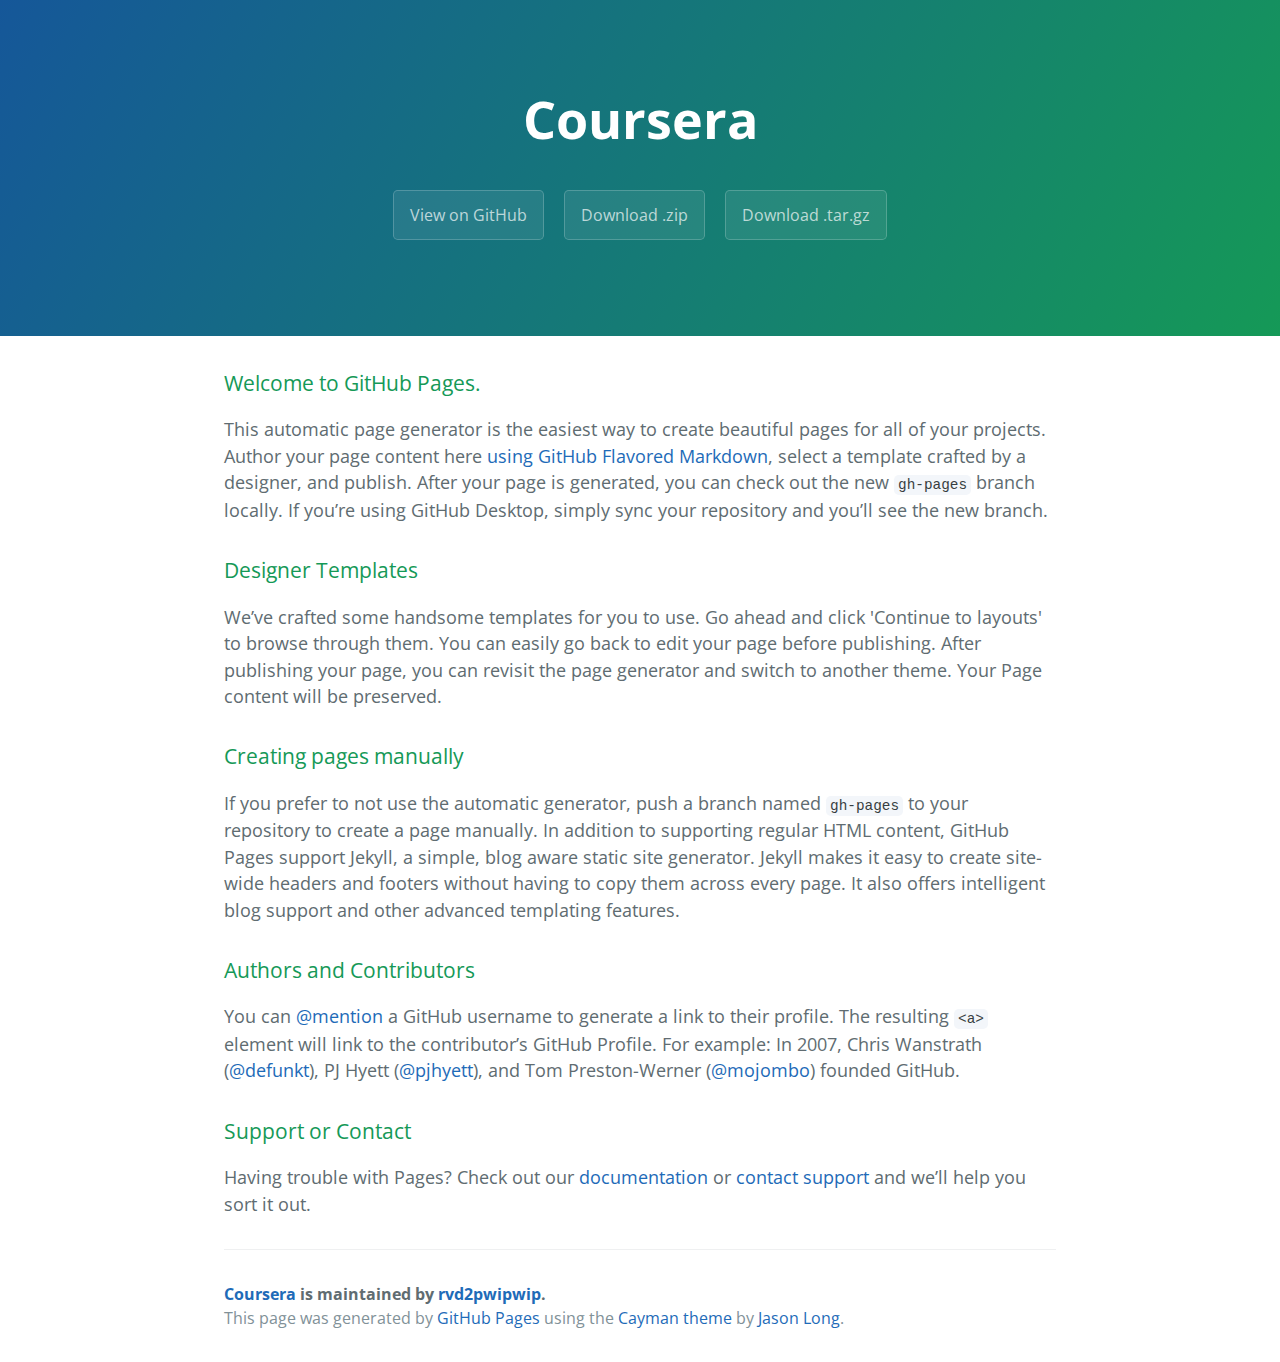
<file: index.html>
<!DOCTYPE html>
<html lang="en-us">
  <head>
    <meta charset="UTF-8">
    <title>Coursera by rvd2pwipwip</title>
    <meta name="viewport" content="width=device-width, initial-scale=1">
    <link rel="stylesheet" type="text/css" href="stylesheets/normalize.css" media="screen">
    <link href='https://fonts.googleapis.com/css?family=Open+Sans:400,700' rel='stylesheet' type='text/css'>
    <link rel="stylesheet" type="text/css" href="stylesheets/stylesheet.css" media="screen">
    <link rel="stylesheet" type="text/css" href="stylesheets/github-light.css" media="screen">
  </head>
  <body>
    <section class="page-header">
      <h1 class="project-name">Coursera</h1>
      <h2 class="project-tagline"></h2>
      <a href="https://github.com/rvd2pwipwip/Coursera" class="btn">View on GitHub</a>
      <a href="https://github.com/rvd2pwipwip/Coursera/zipball/master" class="btn">Download .zip</a>
      <a href="https://github.com/rvd2pwipwip/Coursera/tarball/master" class="btn">Download .tar.gz</a>
    </section>

    <section class="main-content">
      <h3>
<a id="welcome-to-github-pages" class="anchor" href="#welcome-to-github-pages" aria-hidden="true"><span aria-hidden="true" class="octicon octicon-link"></span></a>Welcome to GitHub Pages.</h3>

<p>This automatic page generator is the easiest way to create beautiful pages for all of your projects. Author your page content here <a href="https://guides.github.com/features/mastering-markdown/">using GitHub Flavored Markdown</a>, select a template crafted by a designer, and publish. After your page is generated, you can check out the new <code>gh-pages</code> branch locally. If you’re using GitHub Desktop, simply sync your repository and you’ll see the new branch.</p>

<h3>
<a id="designer-templates" class="anchor" href="#designer-templates" aria-hidden="true"><span aria-hidden="true" class="octicon octicon-link"></span></a>Designer Templates</h3>

<p>We’ve crafted some handsome templates for you to use. Go ahead and click 'Continue to layouts' to browse through them. You can easily go back to edit your page before publishing. After publishing your page, you can revisit the page generator and switch to another theme. Your Page content will be preserved.</p>

<h3>
<a id="creating-pages-manually" class="anchor" href="#creating-pages-manually" aria-hidden="true"><span aria-hidden="true" class="octicon octicon-link"></span></a>Creating pages manually</h3>

<p>If you prefer to not use the automatic generator, push a branch named <code>gh-pages</code> to your repository to create a page manually. In addition to supporting regular HTML content, GitHub Pages support Jekyll, a simple, blog aware static site generator. Jekyll makes it easy to create site-wide headers and footers without having to copy them across every page. It also offers intelligent blog support and other advanced templating features.</p>

<h3>
<a id="authors-and-contributors" class="anchor" href="#authors-and-contributors" aria-hidden="true"><span aria-hidden="true" class="octicon octicon-link"></span></a>Authors and Contributors</h3>

<p>You can <a href="https://help.github.com/articles/basic-writing-and-formatting-syntax/#mentioning-users-and-teams" class="user-mention">@mention</a> a GitHub username to generate a link to their profile. The resulting <code>&lt;a&gt;</code> element will link to the contributor’s GitHub Profile. For example: In 2007, Chris Wanstrath (<a href="https://github.com/defunkt" class="user-mention">@defunkt</a>), PJ Hyett (<a href="https://github.com/pjhyett" class="user-mention">@pjhyett</a>), and Tom Preston-Werner (<a href="https://github.com/mojombo" class="user-mention">@mojombo</a>) founded GitHub.</p>

<h3>
<a id="support-or-contact" class="anchor" href="#support-or-contact" aria-hidden="true"><span aria-hidden="true" class="octicon octicon-link"></span></a>Support or Contact</h3>

<p>Having trouble with Pages? Check out our <a href="https://help.github.com/pages">documentation</a> or <a href="https://github.com/contact">contact support</a> and we’ll help you sort it out.</p>

      <footer class="site-footer">
        <span class="site-footer-owner"><a href="https://github.com/rvd2pwipwip/Coursera">Coursera</a> is maintained by <a href="https://github.com/rvd2pwipwip">rvd2pwipwip</a>.</span>

        <span class="site-footer-credits">This page was generated by <a href="https://pages.github.com">GitHub Pages</a> using the <a href="https://github.com/jasonlong/cayman-theme">Cayman theme</a> by <a href="https://twitter.com/jasonlong">Jason Long</a>.</span>
      </footer>

    </section>

  
  </body>
</html>
</file>
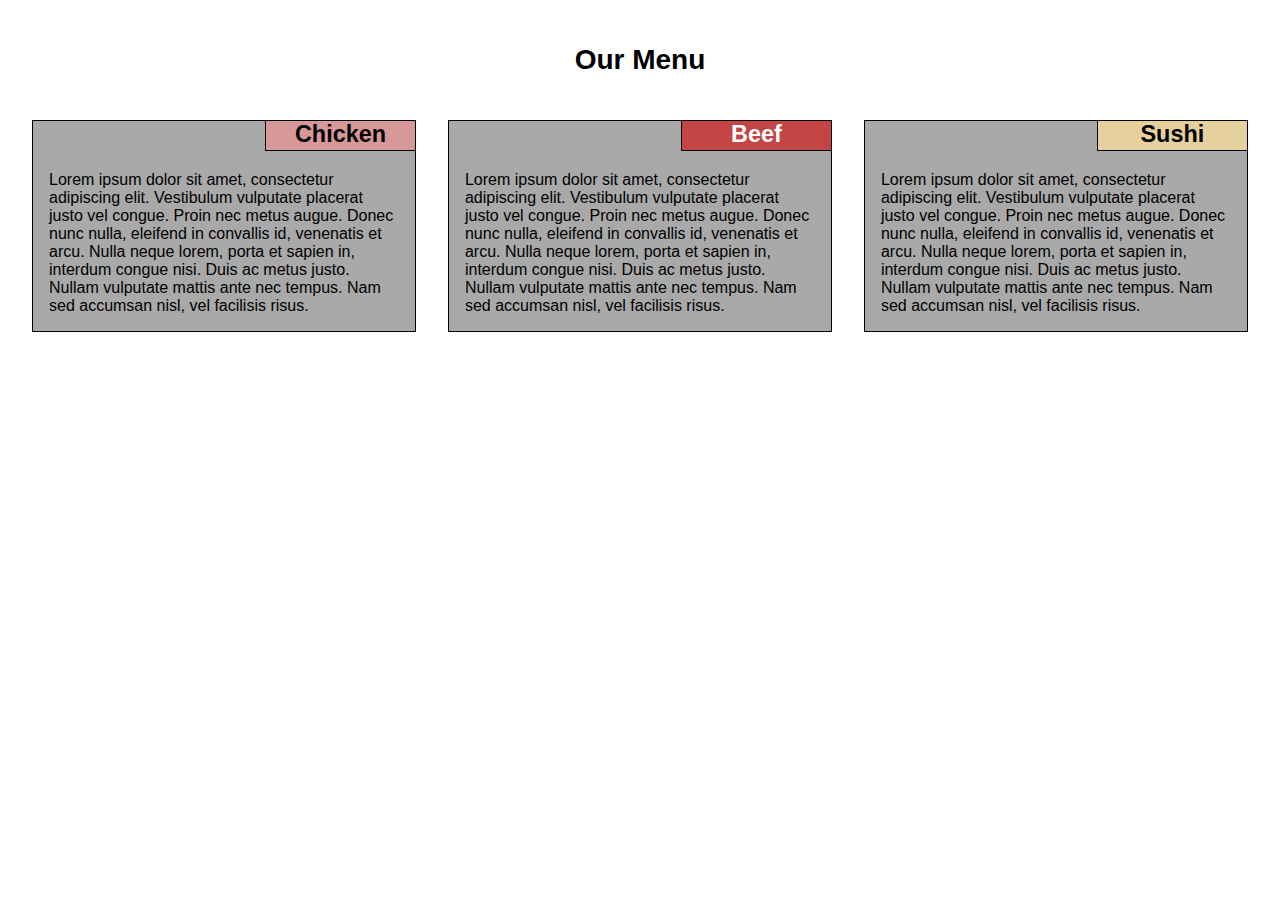
<file: site/Module02/index.html>
<!DOCTYPE html>
<html>
<head>
	<title>Module 2 Coding Assignment</title>
  <meta name = "viewport" content = "width = device-width , initial-scale = 1">
	<link rel="stylesheet" href="css/styles.css">
</head>
<body>
  <div class="row">
    <h1>Our Menu</h1>
    <section class="col-lg-4 col-md-6 col-sm-12">
      <div class="menuItem">
        <div class="menuLabel" id="item01">
          <h3>Chicken</h3>
        </div> 
        <p>Lorem ipsum dolor sit amet, consectetur adipiscing elit. Vestibulum vulputate placerat justo vel congue. Proin nec metus augue. Donec nunc nulla, eleifend in convallis id, venenatis et arcu. Nulla neque lorem, porta et sapien in, interdum congue nisi. Duis ac metus justo. Nullam vulputate mattis ante nec tempus. Nam sed accumsan nisl, vel facilisis risus.</p>
      </div>
    </section>
    <section class="col-lg-4 col-md-6 col-sm-12">
      <div class="menuItem">
        <div class="menuLabel" id="item02">
          <h3>Beef</h3>
        </div> 
        <p>Lorem ipsum dolor sit amet, consectetur adipiscing elit. Vestibulum vulputate placerat justo vel congue. Proin nec metus augue. Donec nunc nulla, eleifend in convallis id, venenatis et arcu. Nulla neque lorem, porta et sapien in, interdum congue nisi. Duis ac metus justo. Nullam vulputate mattis ante nec tempus. Nam sed accumsan nisl, vel facilisis risus.</p>
      </div>
    </section>
    <section class="col-lg-4 col-md-12 col-sm-12">
      <div class="menuItem">
        <div class="menuLabel" id="item03">
          <h3>Sushi</h3>
        </div> 
        <p>Lorem ipsum dolor sit amet, consectetur adipiscing elit. Vestibulum vulputate placerat justo vel congue. Proin nec metus augue. Donec nunc nulla, eleifend in convallis id, venenatis et arcu. Nulla neque lorem, porta et sapien in, interdum congue nisi. Duis ac metus justo. Nullam vulputate mattis ante nec tempus. Nam sed accumsan nisl, vel facilisis risus.</p>
      </div>
    </section>
  </div>
</body>
</html>
</file>
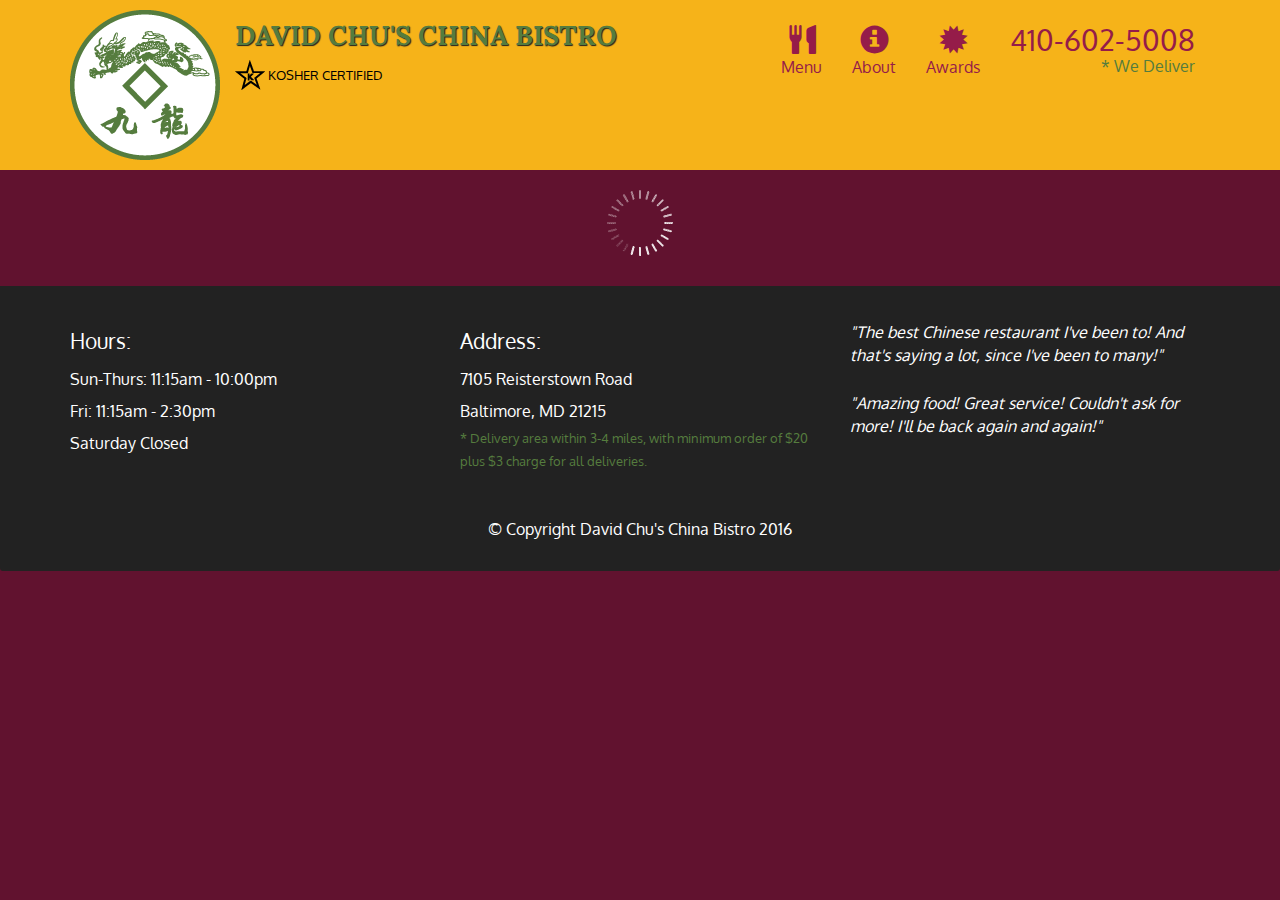
<file: site/Module05/index.html>
<!doctype html>
<html lang="en">
  <head>
    <meta charset="utf-8">
    <meta http-equiv="X-UA-Compatible" content="IE=edge">
    <meta name="viewport" content="width=device-width, initial-scale=1">
    <title>David Chu's China Bistro</title>
    <link rel="stylesheet" href="css/bootstrap.min.css">
    <link rel="stylesheet" href="css/styles.css">
    <link href='https://fonts.googleapis.com/css?family=Oxygen:400,300,700' rel='stylesheet' type='text/css'>
    <link href='https://fonts.googleapis.com/css?family=Lora' rel='stylesheet' type='text/css'>
  </head>
<body>
  <header>
    <nav id="header-nav" class="navbar navbar-default">
      <div class="container">
        <div class="navbar-header">
          <a href="index.html" class="pull-left visible-md visible-lg">
            <div id="logo-img" alt="Logo image"></div>
          </a>

          <div class="navbar-brand">
            <a href="index.html"><h1>David Chu's China Bistro</h1></a>
            <p>
              <img src="images/star-k-logo.png" alt="Kosher certification">
              <span>Kosher Certified</span>
            </p>
          </div>

          <button id="navbarToggle" type="button" class="navbar-toggle collapsed" data-toggle="collapse" data-target="#collapsable-nav" aria-expanded="false">
            <span class="sr-only">Toggle navigation</span>
            <span class="icon-bar"></span>
            <span class="icon-bar"></span>
            <span class="icon-bar"></span>
          </button>
        </div>
        
        <div id="collapsable-nav" class="collapse navbar-collapse">
           <ul id="nav-list" class="nav navbar-nav navbar-right">
            <li id="navHomeButton" class="visible-xs active">
              <a href="index.html">
                <span class="glyphicon glyphicon-home"></span> Home</a>
            </li>
            <li id="navMenuButton">
              <a href="#" onclick="$dc.loadMenuCategories();">
                <span class="glyphicon glyphicon-cutlery"></span><br class="hidden-xs"> Menu</a>
            </li>
            <li>
              <a href="#">
                <span class="glyphicon glyphicon-info-sign"></span><br class="hidden-xs"> About</a>
            </li>
            <li>
              <a href="#">
                <span class="glyphicon glyphicon-certificate"></span><br class="hidden-xs"> Awards</a>
            </li>
            <li id="phone" class="hidden-xs">
              <a href="tel:410-602-5008">
                <span>410-602-5008</span></a><div>* We Deliver</div>
            </li>
          </ul><!-- #nav-list -->
        </div><!-- .collapse .navbar-collapse -->
      </div><!-- .container -->
    </nav><!-- #header-nav -->
  </header>

  <div id="call-btn" class="visible-xs">
    <a class="btn" href="tel:410-602-5008">
    <span class="glyphicon glyphicon-earphone"></span>
    410-602-5008
    </a>
  </div>
  <div id="xs-deliver" class="text-center visible-xs">* We Deliver</div>

  <div id="main-content" class="container"></div>

  <footer class="panel-footer">
    <div class="container">
      <div class="row">
        <section id="hours" class="col-sm-4">
          <span>Hours:</span><br>
          Sun-Thurs: 11:15am - 10:00pm<br>
          Fri: 11:15am - 2:30pm<br>
          Saturday Closed
          <hr class="visible-xs">
        </section>
        <section id="address" class="col-sm-4">
          <span>Address:</span><br>
          7105 Reisterstown Road<br>
          Baltimore, MD 21215
          <p>* Delivery area within 3-4 miles, with minimum order of $20 plus $3 charge for all deliveries.</p>
          <hr class="visible-xs">
        </section>
        <section id="testimonials" class="col-sm-4">
          <p>"The best Chinese restaurant I've been to! And that's saying a lot, since I've been to many!"</p>
          <p>"Amazing food! Great service! Couldn't ask for more! I'll be back again and again!"</p>
        </section>
      </div>
      <div class="text-center">&copy; Copyright David Chu's China Bistro 2016</div>
    </div>
  </footer>

  <!-- jQuery (Bootstrap JS plugins depend on it) -->
  <script src="js/jquery-2.1.4.min.js"></script>
  <script src="js/bootstrap.min.js"></script>
  <script src="js/ajax-utils.js"></script>
  <script src="js/script.js"></script>
</body>
</html>
</file>
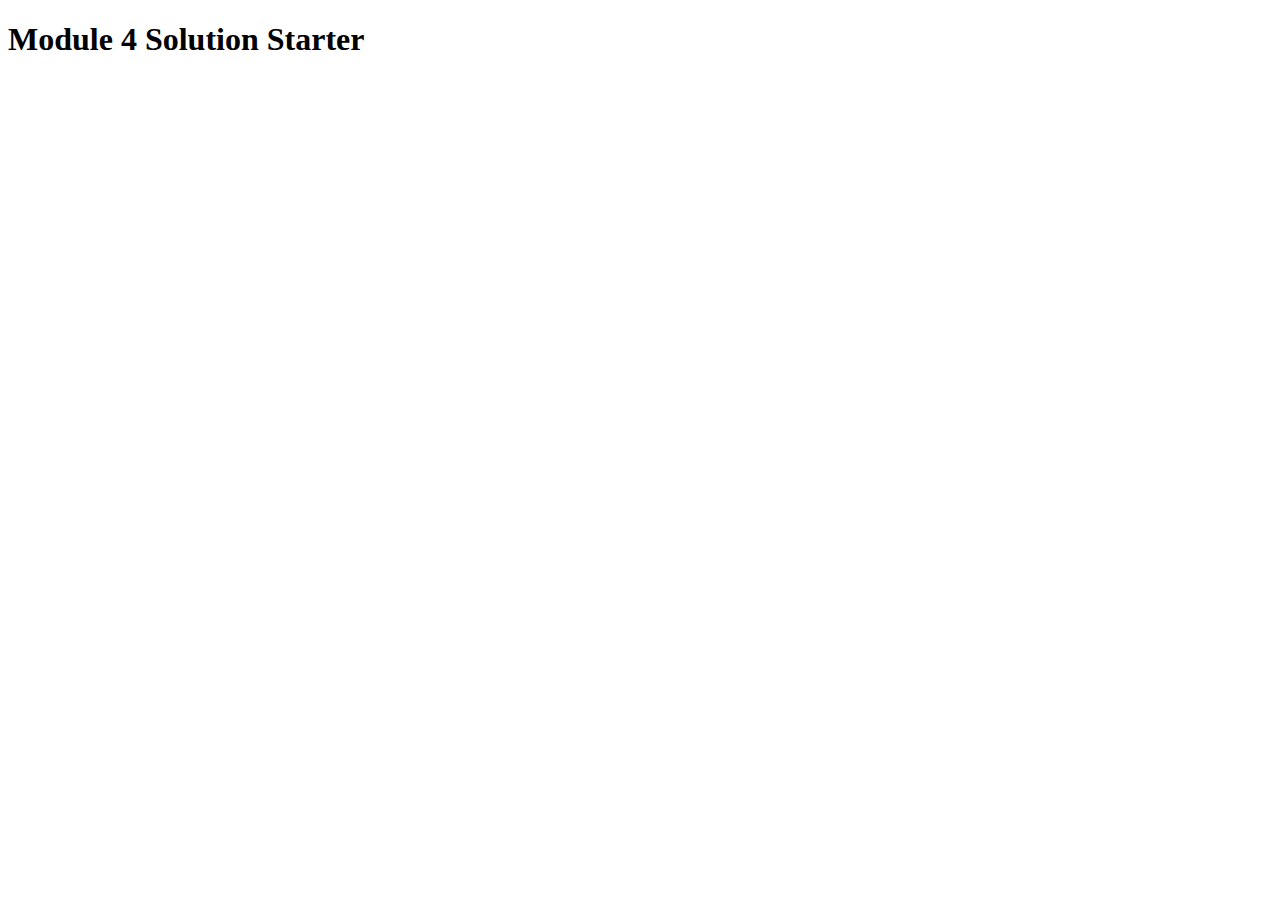
<file: site/Module04/easier/index.html>
<!DOCTYPE html>
<html>
<head>
  <meta charset="utf-8">
  <title>Module 4 Solution Starter</title>
  <script src="SpeakHello.js"></script>
  <script src="SpeakGoodBye.js"></script>
  <script src="script.js"></script>
</head>
<body>
  <h1>Module 4 Solution Starter</h1>
</body>
</html>
</file>
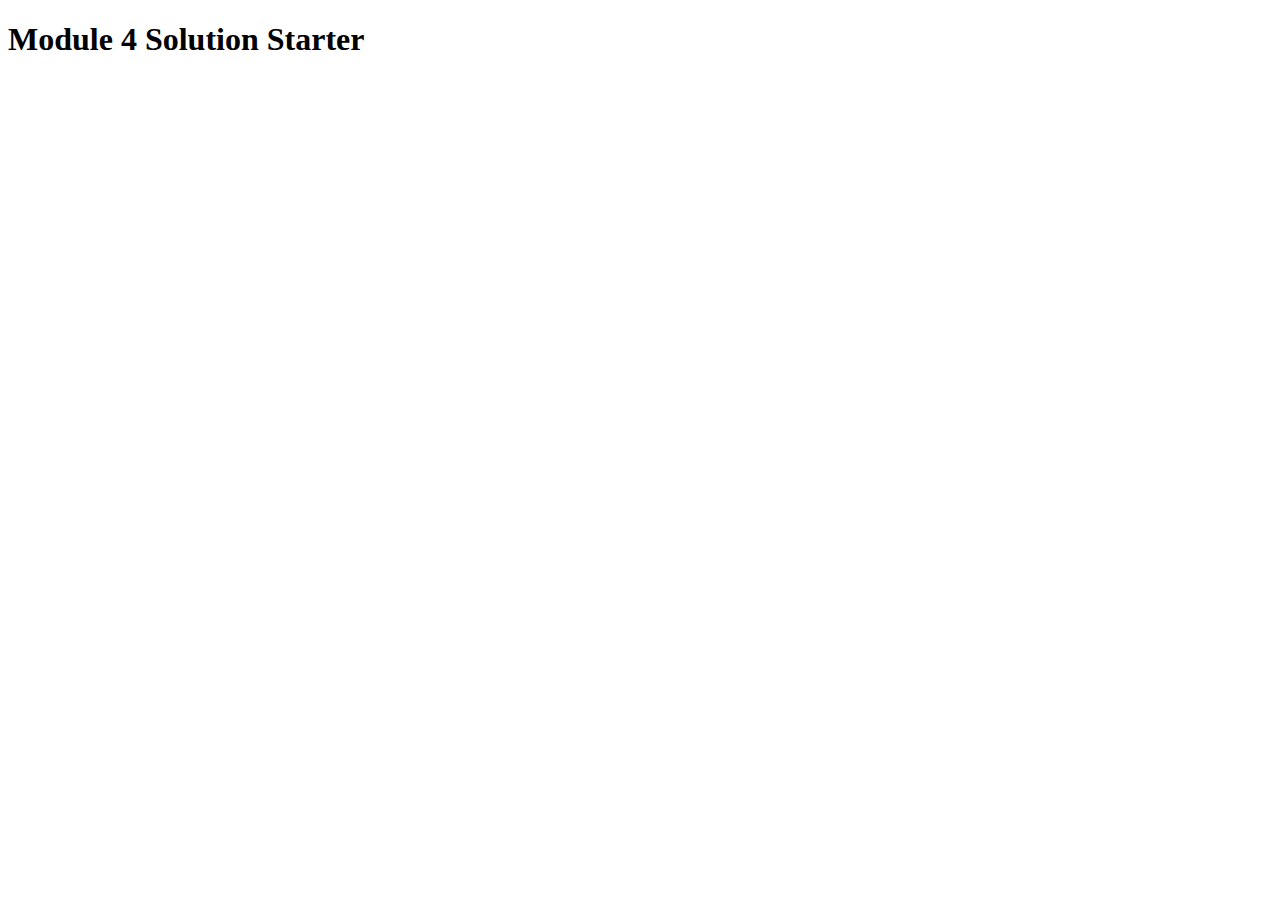
<file: site/Module04/harder/index.html>
<!DOCTYPE html>
<html>
<head>
  <meta charset="utf-8">
  <title>Module 4 Solution Starter</title>
  <script>
    var names = []; // DO NOT REMOVE
  </script>
  <script src="SpeakHello.js"></script>
  <script src="SpeakGoodBye.js"></script>
  <script src="script.js"></script>
</head>
<body>
  <h1>Module 4 Solution Starter</h1>
</body>
</html>
</file>
<file: stylesheets/stylesheet.css>
* {
  box-sizing: border-box; }

body {
  padding: 0;
  margin: 0;
  font-family: "Open Sans", "Helvetica Neue", Helvetica, Arial, sans-serif;
  font-size: 16px;
  line-height: 1.5;
  color: #606c71; }

a {
  color: #1e6bb8;
  text-decoration: none; }
  a:hover {
    text-decoration: underline; }

.btn {
  display: inline-block;
  margin-bottom: 1rem;
  color: rgba(255, 255, 255, 0.7);
  background-color: rgba(255, 255, 255, 0.08);
  border-color: rgba(255, 255, 255, 0.2);
  border-style: solid;
  border-width: 1px;
  border-radius: 0.3rem;
  transition: color 0.2s, background-color 0.2s, border-color 0.2s; }
  .btn + .btn {
    margin-left: 1rem; }

.btn:hover {
  color: rgba(255, 255, 255, 0.8);
  text-decoration: none;
  background-color: rgba(255, 255, 255, 0.2);
  border-color: rgba(255, 255, 255, 0.3); }

@media screen and (min-width: 64em) {
  .btn {
    padding: 0.75rem 1rem; } }

@media screen and (min-width: 42em) and (max-width: 64em) {
  .btn {
    padding: 0.6rem 0.9rem;
    font-size: 0.9rem; } }

@media screen and (max-width: 42em) {
  .btn {
    display: block;
    width: 100%;
    padding: 0.75rem;
    font-size: 0.9rem; }
    .btn + .btn {
      margin-top: 1rem;
      margin-left: 0; } }

.page-header {
  color: #fff;
  text-align: center;
  background-color: #159957;
  background-image: linear-gradient(120deg, #155799, #159957); }

@media screen and (min-width: 64em) {
  .page-header {
    padding: 5rem 6rem; } }

@media screen and (min-width: 42em) and (max-width: 64em) {
  .page-header {
    padding: 3rem 4rem; } }

@media screen and (max-width: 42em) {
  .page-header {
    padding: 2rem 1rem; } }

.project-name {
  margin-top: 0;
  margin-bottom: 0.1rem; }

@media screen and (min-width: 64em) {
  .project-name {
    font-size: 3.25rem; } }

@media screen and (min-width: 42em) and (max-width: 64em) {
  .project-name {
    font-size: 2.25rem; } }

@media screen and (max-width: 42em) {
  .project-name {
    font-size: 1.75rem; } }

.project-tagline {
  margin-bottom: 2rem;
  font-weight: normal;
  opacity: 0.7; }

@media screen and (min-width: 64em) {
  .project-tagline {
    font-size: 1.25rem; } }

@media screen and (min-width: 42em) and (max-width: 64em) {
  .project-tagline {
    font-size: 1.15rem; } }

@media screen and (max-width: 42em) {
  .project-tagline {
    font-size: 1rem; } }

.main-content :first-child {
  margin-top: 0; }
.main-content img {
  max-width: 100%; }
.main-content h1, .main-content h2, .main-content h3, .main-content h4, .main-content h5, .main-content h6 {
  margin-top: 2rem;
  margin-bottom: 1rem;
  font-weight: normal;
  color: #159957; }
.main-content p {
  margin-bottom: 1em; }
.main-content code {
  padding: 2px 4px;
  font-family: Consolas, "Liberation Mono", Menlo, Courier, monospace;
  font-size: 0.9rem;
  color: #383e41;
  background-color: #f3f6fa;
  border-radius: 0.3rem; }
.main-content pre {
  padding: 0.8rem;
  margin-top: 0;
  margin-bottom: 1rem;
  font: 1rem Consolas, "Liberation Mono", Menlo, Courier, monospace;
  color: #567482;
  word-wrap: normal;
  background-color: #f3f6fa;
  border: solid 1px #dce6f0;
  border-radius: 0.3rem; }
  .main-content pre > code {
    padding: 0;
    margin: 0;
    font-size: 0.9rem;
    color: #567482;
    word-break: normal;
    white-space: pre;
    background: transparent;
    border: 0; }
.main-content .highlight {
  margin-bottom: 1rem; }
  .main-content .highlight pre {
    margin-bottom: 0;
    word-break: normal; }
.main-content .highlight pre, .main-content pre {
  padding: 0.8rem;
  overflow: auto;
  font-size: 0.9rem;
  line-height: 1.45;
  border-radius: 0.3rem; }
.main-content pre code, .main-content pre tt {
  display: inline;
  max-width: initial;
  padding: 0;
  margin: 0;
  overflow: initial;
  line-height: inherit;
  word-wrap: normal;
  background-color: transparent;
  border: 0; }
  .main-content pre code:before, .main-content pre code:after, .main-content pre tt:before, .main-content pre tt:after {
    content: normal; }
.main-content ul, .main-content ol {
  margin-top: 0; }
.main-content blockquote {
  padding: 0 1rem;
  margin-left: 0;
  color: #819198;
  border-left: 0.3rem solid #dce6f0; }
  .main-content blockquote > :first-child {
    margin-top: 0; }
  .main-content blockquote > :last-child {
    margin-bottom: 0; }
.main-content table {
  display: block;
  width: 100%;
  overflow: auto;
  word-break: normal;
  word-break: keep-all; }
  .main-content table th {
    font-weight: bold; }
  .main-content table th, .main-content table td {
    padding: 0.5rem 1rem;
    border: 1px solid #e9ebec; }
.main-content dl {
  padding: 0; }
  .main-content dl dt {
    padding: 0;
    margin-top: 1rem;
    font-size: 1rem;
    font-weight: bold; }
  .main-content dl dd {
    padding: 0;
    margin-bottom: 1rem; }
.main-content hr {
  height: 2px;
  padding: 0;
  margin: 1rem 0;
  background-color: #eff0f1;
  border: 0; }

@media screen and (min-width: 64em) {
  .main-content {
    max-width: 64rem;
    padding: 2rem 6rem;
    margin: 0 auto;
    font-size: 1.1rem; } }

@media screen and (min-width: 42em) and (max-width: 64em) {
  .main-content {
    padding: 2rem 4rem;
    font-size: 1.1rem; } }

@media screen and (max-width: 42em) {
  .main-content {
    padding: 2rem 1rem;
    font-size: 1rem; } }

.site-footer {
  padding-top: 2rem;
  margin-top: 2rem;
  border-top: solid 1px #eff0f1; }

.site-footer-owner {
  display: block;
  font-weight: bold; }

.site-footer-credits {
  color: #819198; }

@media screen and (min-width: 64em) {
  .site-footer {
    font-size: 1rem; } }

@media screen and (min-width: 42em) and (max-width: 64em) {
  .site-footer {
    font-size: 1rem; } }

@media screen and (max-width: 42em) {
  .site-footer {
    font-size: 0.9rem; } }
</file>
<file: stylesheets/github-light.css>
/*
The MIT License (MIT)

Copyright (c) 2015 GitHub, Inc.

Permission is hereby granted, free of charge, to any person obtaining a copy
of this software and associated documentation files (the "Software"), to deal
in the Software without restriction, including without limitation the rights
to use, copy, modify, merge, publish, distribute, sublicense, and/or sell
copies of the Software, and to permit persons to whom the Software is
furnished to do so, subject to the following conditions:

The above copyright notice and this permission notice shall be included in all
copies or substantial portions of the Software.

THE SOFTWARE IS PROVIDED "AS IS", WITHOUT WARRANTY OF ANY KIND, EXPRESS OR
IMPLIED, INCLUDING BUT NOT LIMITED TO THE WARRANTIES OF MERCHANTABILITY,
FITNESS FOR A PARTICULAR PURPOSE AND NONINFRINGEMENT. IN NO EVENT SHALL THE
AUTHORS OR COPYRIGHT HOLDERS BE LIABLE FOR ANY CLAIM, DAMAGES OR OTHER
LIABILITY, WHETHER IN AN ACTION OF CONTRACT, TORT OR OTHERWISE, ARISING FROM,
OUT OF OR IN CONNECTION WITH THE SOFTWARE OR THE USE OR OTHER DEALINGS IN THE
SOFTWARE.

*/

.pl-c /* comment */ {
  color: #969896;
}

.pl-c1      /* constant, markup.raw, meta.diff.header, meta.module-reference, meta.property-name, support, support.constant, support.variable, variable.other.constant */,
.pl-s .pl-v /* string variable */ {
  color: #0086b3;
}

.pl-e  /* entity */,
.pl-en /* entity.name */ {
  color: #795da3;
}

.pl-s .pl-s1 /* string source */,
.pl-smi      /* storage.modifier.import, storage.modifier.package, storage.type.java, variable.other, variable.parameter.function */ {
  color: #333;
}

.pl-ent /* entity.name.tag */ {
  color: #63a35c;
}

.pl-k /* keyword, storage, storage.type */ {
  color: #a71d5d;
}

.pl-pds              /* punctuation.definition.string, string.regexp.character-class */,
.pl-s                /* string */,
.pl-s .pl-pse .pl-s1 /* string punctuation.section.embedded source */,
.pl-sr               /* string.regexp */,
.pl-sr .pl-cce       /* string.regexp constant.character.escape */,
.pl-sr .pl-sra       /* string.regexp string.regexp.arbitrary-repitition */,
.pl-sr .pl-sre       /* string.regexp source.ruby.embedded */ {
  color: #183691;
}

.pl-v /* variable */ {
  color: #ed6a43;
}

.pl-id /* invalid.deprecated */ {
  color: #b52a1d;
}

.pl-ii /* invalid.illegal */ {
  background-color: #b52a1d;
  color: #f8f8f8;
}

.pl-sr .pl-cce /* string.regexp constant.character.escape */ {
  color: #63a35c;
  font-weight: bold;
}

.pl-ml /* markup.list */ {
  color: #693a17;
}

.pl-mh        /* markup.heading */,
.pl-mh .pl-en /* markup.heading entity.name */,
.pl-ms        /* meta.separator */ {
  color: #1d3e81;
  font-weight: bold;
}

.pl-mq /* markup.quote */ {
  color: #008080;
}

.pl-mi /* markup.italic */ {
  color: #333;
  font-style: italic;
}

.pl-mb /* markup.bold */ {
  color: #333;
  font-weight: bold;
}

.pl-md /* markup.deleted, meta.diff.header.from-file */ {
  background-color: #ffecec;
  color: #bd2c00;
}

.pl-mi1 /* markup.inserted, meta.diff.header.to-file */ {
  background-color: #eaffea;
  color: #55a532;
}

.pl-mdr /* meta.diff.range */ {
  color: #795da3;
  font-weight: bold;
}

.pl-mo /* meta.output */ {
  color: #1d3e81;
}
</file>
<file: site/Module02/css/styles.css>
* {
  box-sizing: border-box;
  font-family: Helvetica, Arial, Sans-Serif;
  margin: 0;
  padding 0;
}

h1 {
  font-size: 1.75em;
  font-weight: 700;
  text-align: center;
  margin: 1em;
}

p {
  clear: right;
}

.menuItem {
  background-color: darkgray;
  margin: 1em;
  border: 1px solid black;
  padding-left: 1em;
  padding-right: 1em;
  padding-bottom: 1em;
}

.menuLabel {
  font-size: 1.25em;
  width: 150px;
  height: 1.5em;
  border-left: 1px solid black;
  border-bottom: 1px solid black;
  margin-right: -0.8em;
  margin-bottom: 1em;
  text-align: center;
  float: right; 
}

#item01 {
  background-color: #d79898;
}

#item02 {
  background-color: #c34544;
  color: white;
}

#item03 {
  background-color: #e6d09d;
}

.row {
  width: 100%;
  padding: 1em;
}

/********** Desktop **********/
@media (min-width: 992px) {
  .col-lg-1, .col-lg-2, .col-lg-3, .col-lg-4, .col-lg-5, .col-lg-6, .col-lg-7, .col-lg-8, .col-lg-9, .col-lg-10, .col-lg-11, .col-lg-12 {
    float: left;
  }
  .col-lg-1 {
    width: 8.33%;
  }
  .col-lg-2 {
    width: 16.66%;
  }
  .col-lg-3 {
    width: 25%;
  }
  .col-lg-4 {
    width: 33.33%;
  }
  .col-lg-5 {
    width: 41.66%;
  }
  .col-lg-6 {
    width: 50%;
  }
  .col-lg-7 {
    width: 58.33%;
  }
  .col-lg-8 {
    width: 66.66%;
  }
  .col-lg-9 {
    width: 74.99%;
  }
  .col-lg-10 {
    width: 83.33%;
  }
  .col-lg-11 {
    width: 91.66%;
  }
  .col-lg-12 {
    width: 100%;
  }
}

/********** Tablet **********/
@media (min-width: 768px) and (max-width: 991px) {
  .col-md-1, .col-md-2, .col-md-3, .col-md-4, .col-md-5, .col-md-6, .col-md-7, .col-md-8, .col-md-9, .col-md-10, .col-md-11, .col-md-12 {
    float: left;
  }
  .col-md-1 {
    width: 8.33%;
  }
  .col-md-2 {
    width: 16.66%;
  }
  .col-md-3 {
    width: 25%;
  }
  .col-md-4 {
    width: 33.33%;
  }
  .col-md-5 {
    width: 41.66%;
  }
  .col-md-6 {
    width: 50%;
  }
  .col-md-7 {
    width: 58.33%;
  }
  .col-md-8 {
    width: 66.66%;
  }
  .col-md-9 {
    width: 74.99%;
  }
  .col-md-10 {
    width: 83.33%;
  }
  .col-md-11 {
    width: 91.66%;
  }
  .col-md-12 {
    width: 100%;
  }
}

/********** Mobile **********/
@media (max-width: 767px) {
  .col-sm-1, .col-sm-2, .col-sm-3, .col-sm-4, .col-sm-5, .col-md-6, .col-md-7, .col-md-8, .col-md-9, .col-md-10, .col-md-11, .col-md-12 {
    float: left;
  }
  .col-sm-1 {
    width: 8.33%;
  }
  .col-sm-2 {
    width: 16.66%;
  }
  .col-sm-3 {
    width: 25%;
  }
  .col-sm-4 {
    width: 33.33%;
  }
  .col-sm-5 {
    width: 41.66%;
  }
  .col-sm-6 {
    width: 50%;
  }
  .col-sm-7 {
    width: 58.33%;
  }
  .col-sm-8 {
    width: 66.66%;
  }
  .col-sm-9 {
    width: 74.99%;
  }
  .col-sm-10 {
    width: 83.33%;
  }
  .col-sm-11 {
    width: 91.66%;
  }
  .col-sm-12 {
    width: 100%;
  }
}
</file>
<file: site/Module05/css/styles.css>
body {
  font-size: 16px;
  color: #fff;
  background-color: #61122f;
  font-family: 'Oxygen', sans-serif;
}

/** HEADER **/
#header-nav {
  background-color: #f6b319;
  border-radius: 0;
  border: 0;
}

#logo-img {
  background: url('../images/restaurant-logo_large.png') no-repeat;
  width: 150px;
  height: 150px;
  margin: 10px 15px 10px 0;
}

.navbar-brand {
  padding-top: 25px;
}
.navbar-brand h1 { /* Restaurant name */
  font-family: 'Lora', serif;
  color: #557c3e;
  font-size: 1.5em;
  text-transform: uppercase;
  font-weight: bold;
  text-shadow: 1px 1px 1px #222;
  margin-top: 0;
  margin-bottom: 0;
  line-height: .75;
}
.navbar-brand a:hover, .navbar-brand a:focus {
  text-decoration: none;
}
.navbar-brand p { /* Kosher cert */
  color: #000;
  text-transform: uppercase;
  font-size: .7em;
  margin-top: 15px;
}
.navbar-brand p span { /* Star-K */
  vertical-align: middle;
}

#nav-list {
  margin-top: 10px;
}
#nav-list a {
  color: #951C49;
  text-align: center;
}
#nav-list a:hover {
  background: #E7E7E7;
}
#nav-list a span {
  font-size: 1.8em;
}

#phone {
  margin-top: 5px;
}
#phone a { /* Phone number */
  text-align: right;
  padding-bottom: 0;
}
#phone div { /* We Deliver */
  color: #557c3e;
  text-align: right;
  padding-right: 15px;
}

.navbar-header button.navbar-toggle, .navbar-header .icon-bar {
  border: 1px solid #61122f;
}
.navbar-header button.navbar-toggle {
  clear: both;
  margin-top: -30px;
}
/* END HEADER */

/* FOOTER */
.panel-footer {
  margin-top: 30px;
  padding-top: 35px;
  padding-bottom: 30px;
  background-color: #222;
  border-top: 0;
}
.panel-footer div.row {
  margin-bottom: 35px;
}
#hours, #address {
  line-height: 2;
}
#hours > span, #address > span {
  font-size: 1.3em;
}
#address p {
  color: #557c3e;
  font-size: .8em;
  line-height: 1.8;
}
#testimonials {
  font-style: italic;
}
#testimonials p:nth-child(2) {
  margin-top: 25px;
}
/* END FOOTER */



/* HOME PAGE */
.container .jumbotron {
  box-shadow: 0 0 50px #3F0C1F;
  border: 2px solid #3F0C1F;
}

#menu-tile, #specials-tile, #map-tile {
  height: 250px;
  width: 100%;
  margin-bottom: 15px;
  position: relative;
  border: 2px solid #3F0C1F;
  overflow: hidden;
}
#menu-tile:hover, #specials-tile:hover, #map-tile:hover {
  box-shadow: 0 1px 5px 1px #cccccc;
}
#menu-tile {
  background: url('../images/menu-tile.jpg') no-repeat;
  background-position: center;
}
#specials-tile {
  background: url('../images/specials-tile.jpg') no-repeat;
  background-position: center;
}
#menu-tile span, #specials-tile span, #map-tile span {
  position: absolute;
  bottom: 0;
  right: 0;
  width: 100%;
  text-align: center;
  font-size: 1.6em;
  text-transform: uppercase;
  background-color: #000;
  color: #fff;
  opacity: .8;
}
/* END HOME PAGE */

/* MENU CATEGORIES PAGE */
.category-tile { 
  position: relative;
  border: 2px solid #3F0C1F;
  overflow: hidden;
  width: 200px;
  height: 200px;
  margin: 0 auto 15px;
}
.category-tile span {
  position: absolute;
  bottom: 0;
  right: 0;
  width: 100%;
  text-align: center;
  font-size: 1.2em;
  text-transform: uppercase;
  background-color: #000;
  color: #fff;
  opacity: .8;
}
.category-tile:hover {
  box-shadow: 0 1px 5px 1px #cccccc;
}

#menu-categories-title + div {
  margin-bottom: 50px;
}
/* END MENU CATEGORIES PAGE */

/* SINGLE CATEGORY PAGE */
.menu-item-tile {
  margin-bottom: 25px;
}
.menu-item-tile hr {
  width: 80%;
}
.menu-item-tile .menu-item-price {
  font-size: 1.1em;
  text-align: right;
  margin-top: -15px;
  margin-right: -15px;
}
.menu-item-tile .menu-item-price span {
  font-size: .6em;
}
.menu-item-photo {
  position: relative;
  border: 2px solid #3F0C1F; 
  overflow: hidden;
  padding: 0;
  margin-right: -15px;
  margin-left: auto;
  margin-bottom: 20px;
  max-width: 250px;
}
.menu-item-photo div {
  position: absolute;
  bottom: 0;
  right: 0;
  width: 80px;
  background-color: #557c3e;
  text-align: center;
}
.menu-item-description {
  padding-right: 30px;
}
h3.menu-item-title {
  margin: 0 0 10px;
}
.menu-item-details {
  font-size: .9em;
  font-style: italic;
}
/* END SINGLE CATEGORY PAGE */


/********** Large devices only **********/
@media (min-width: 1200px) {
  .container .jumbotron {
    background: url('../images/jumbotron_1200.jpg') no-repeat;
    height: 675px;
  }
}

/********** Medium devices only **********/
@media (min-width: 992px) and (max-width: 1199px) {
  /* Header */
  #logo-img {
    background: url('../images/restaurant-logo_medium.png') no-repeat;
    width: 100px;
    height: 100px;
    margin: 5px 5px 5px 0;
  }
  /* End Header */

  /* Home Page */
  .container .jumbotron {
    background: url('../images/jumbotron_992.jpg') no-repeat;
    height: 558px;
  }
  /* End Home Page */
}

/********** Small devices only **********/
@media (min-width: 768px) and (max-width: 991px) {
  /* Home Page */
  .container .jumbotron {
    background: url('../images/jumbotron_768.jpg') no-repeat;
    height: 432px;
  }
  /* End Home Page */
}

/********** Extra small devices only **********/
@media (max-width: 767px) {
  /* Header */
  .navbar-brand {
    padding-top: 10px;
    height: 80px;
  }
  .navbar-brand h1 { /* Restaurant name */
    padding-top: 10px;
    font-size: 5vw; /* 1vw = 1% of viewport width */
  }
  .navbar-brand p { /* Kosher cert */
    font-size: .6em;
    margin-top: 12px;
  }
  .navbar-brand p img { /* Star-K */
    height: 20px;
  }

  #collapsable-nav a { /* Collapsed nav menu text */
    font-size: 1.2em;
  }
  #collapsable-nav a span { /* Collapsed nav menu glyph */
    font-size: 1em;
    margin-right: 5px;
  }

  #call-btn > a {
    font-size: 1.5em;
    display: block;
    margin: 0 20px;
    padding: 10px;
    border: 2px solid #fff;
    background-color: #f6b319;
    color: #951c49;
  }
  #xs-deliver {
    margin-top: 5px;
    font-size: .7em;
    letter-spacing: .1em;
    text-transform: uppercase;
  }
  /* End Header */

  /* Footer */
  .panel-footer section {
    margin-bottom: 30px;
    text-align: center;
  }
  .panel-footer section:nth-child(3) {
    margin-bottom: 0; /* margin already exists on the whole row */
  }
  .panel-footer section hr {
    width: 50%;
  }
  /* End Footer */

  /* Home Page */
  .container .jumbotron {
    margin-top: 30px;
    padding: 0;
  }
  #menu-tile, #specials-tile {
    width: 360px;
    margin: 0 auto 15px;
  }

  .menu-item-photo {
    margin-right: auto;
  }
  .menu-item-tile .menu-item-price {
    text-align: center;
  }
  .menu-item-description {
    text-align: center;;
  }
}


/********** Super extra small devices Only :-) (e.g., iPhone 4) **********/
@media (max-width: 479px) {
  /* Header */
  .navbar-brand h1 { /* Restaurant name */
    padding-top: 5px;
    font-size: 6vw;
  }
  /* End Header */
  
  /* Home page */
  #menu-tile, #specials-tile {
    width: 280px;
    margin: 0 auto 15px;
  }

  .col-xxs-12 {
    position: relative;
    min-height: 1px;
    padding-right: 15px;
    padding-left: 15px;
    float: left;
    width: 100%;
  }
}
</file>
